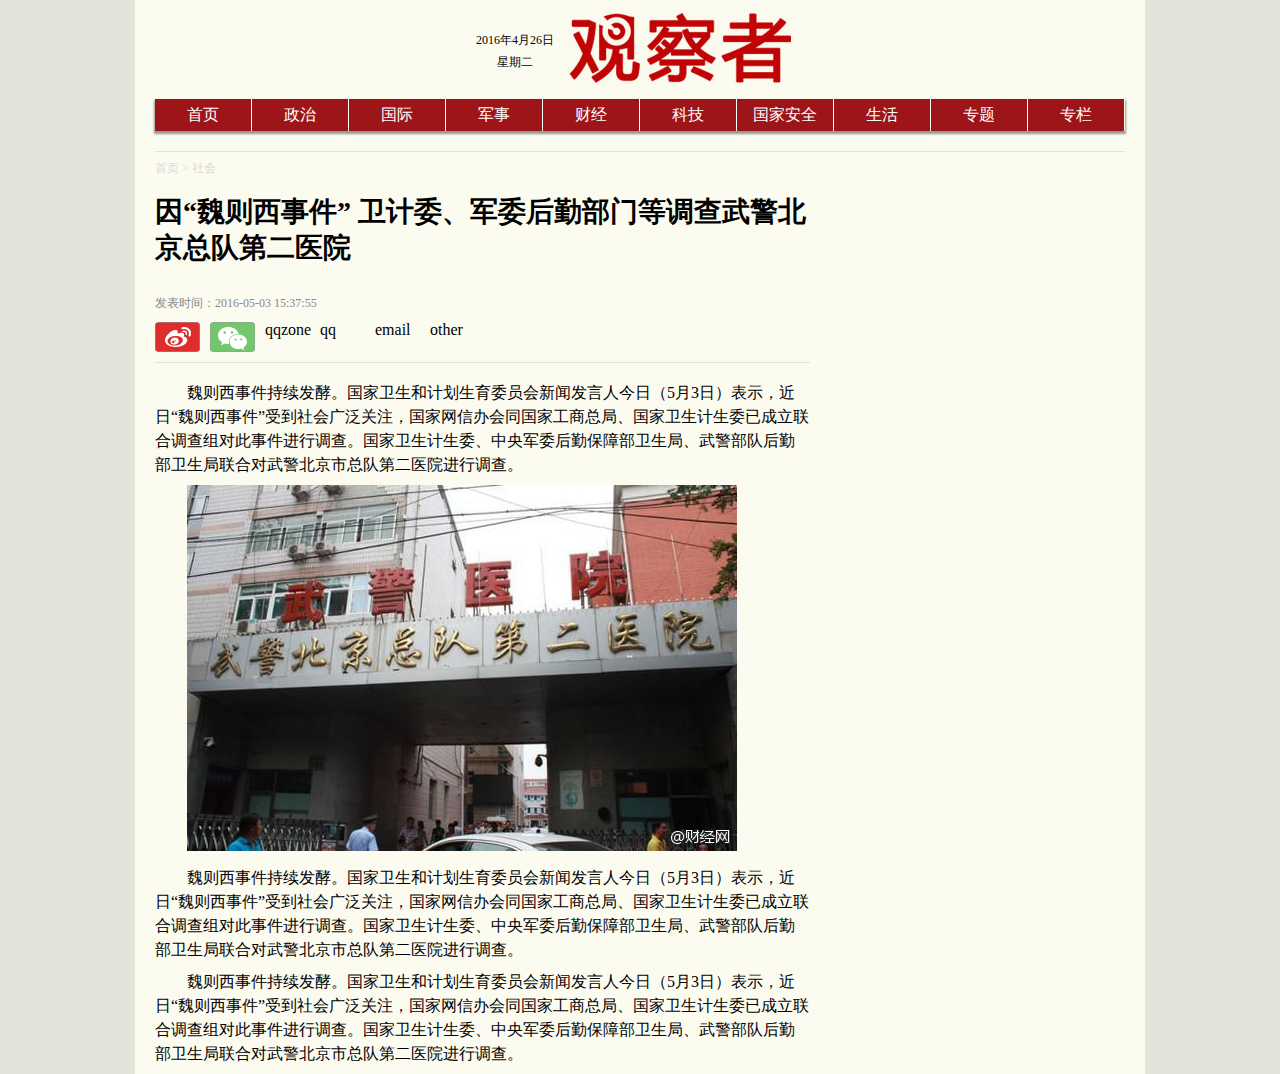
<file: 10-1/index.html>
<!DOCTYPE html>
<html lang="zh">

<head>
    <title>新闻正文页面练习</title>
    <meta charset='utf-8'>
    <link rel="stylesheet" type="text/css" href="reset.css">
    <link rel="stylesheet" type="text/css" href="main.css">
</head>

<body>
    <div class="wrap">
        <div class="nav ">
            <div class="navwrap clearfix">
                <div id="date">
                    <p>2016年4月26日</p>
                    <p>星期二</p>
                </div>
                <div id="home"><img src="img/logo.png" alt="观察者网"></div>
            </div>
            <ul class="clearfix">
                <li><a href="#">首页</a></li>
                <li><a href="#">政治</a></li>
                <li><a href="#">国际</a></li>
                <li><a href="#">军事</a></li>
                <li><a href="#">财经</a></li>
                <li><a href="#">科技</a></li>
                <li><a href="#">国家安全</a></li>
                <li><a href="#">生活</a></li>
                <li><a href="#">专题</a></li>
                <li class="last-li"><a href="#">专栏</a></li>
            </ul>
        </div>
        <div class="main clearfix">
            <div class="left">
                <div class="channel-nav"><a href="#">首页</a> > <a href="#">社会</a></div>
                <h1>因“魏则西事件” 卫计委、军委后勤部门等调查武警北京总队第二医院</h1>
                <div class="article-info clearfix">
                    <p>发表时间：2016-05-03 15:37:55</p>
                    <ul class="clearfix">
                        <li class="sina"><a href="#">weibo</a></li>
                        <li class="wechat"><a href="#">wechat</a></li>
                        <li>qqzone</li>
                        <li>qq</li>
                        <li>email</li>
                        <li>other</li>
                    </ul>
                </div>
                <p>
                    魏则西事件持续发酵。国家卫生和计划生育委员会新闻发言人今日（5月3日）表示，近日“魏则西事件”受到社会广泛关注，国家网信办会同国家工商总局、国家卫生计生委已成立联合调查组对此事件进行调查。国家卫生计生委、中央军委后勤保障部卫生局、武警部队后勤部卫生局联合对武警北京市总队第二医院进行调查。
                </p>
                <p><img src="img/20160503153909927.jpg" alt="武警总队第二人民医院大门"></p>
                <p>
                    魏则西事件持续发酵。国家卫生和计划生育委员会新闻发言人今日（5月3日）表示，近日“魏则西事件”受到社会广泛关注，国家网信办会同国家工商总局、国家卫生计生委已成立联合调查组对此事件进行调查。国家卫生计生委、中央军委后勤保障部卫生局、武警部队后勤部卫生局联合对武警北京市总队第二医院进行调查。
                </p>
                <p>
                    魏则西事件持续发酵。国家卫生和计划生育委员会新闻发言人今日（5月3日）表示，近日“魏则西事件”受到社会广泛关注，国家网信办会同国家工商总局、国家卫生计生委已成立联合调查组对此事件进行调查。国家卫生计生委、中央军委后勤保障部卫生局、武警部队后勤部卫生局联合对武警北京市总队第二医院进行调查。
                </p>
            </div>
            <div class="aside"></div>
            <!-- <h1>dddddd</h1> -->
        </div>
        <div class="foot"></div>
    </div>
</body>

</html>
</file>
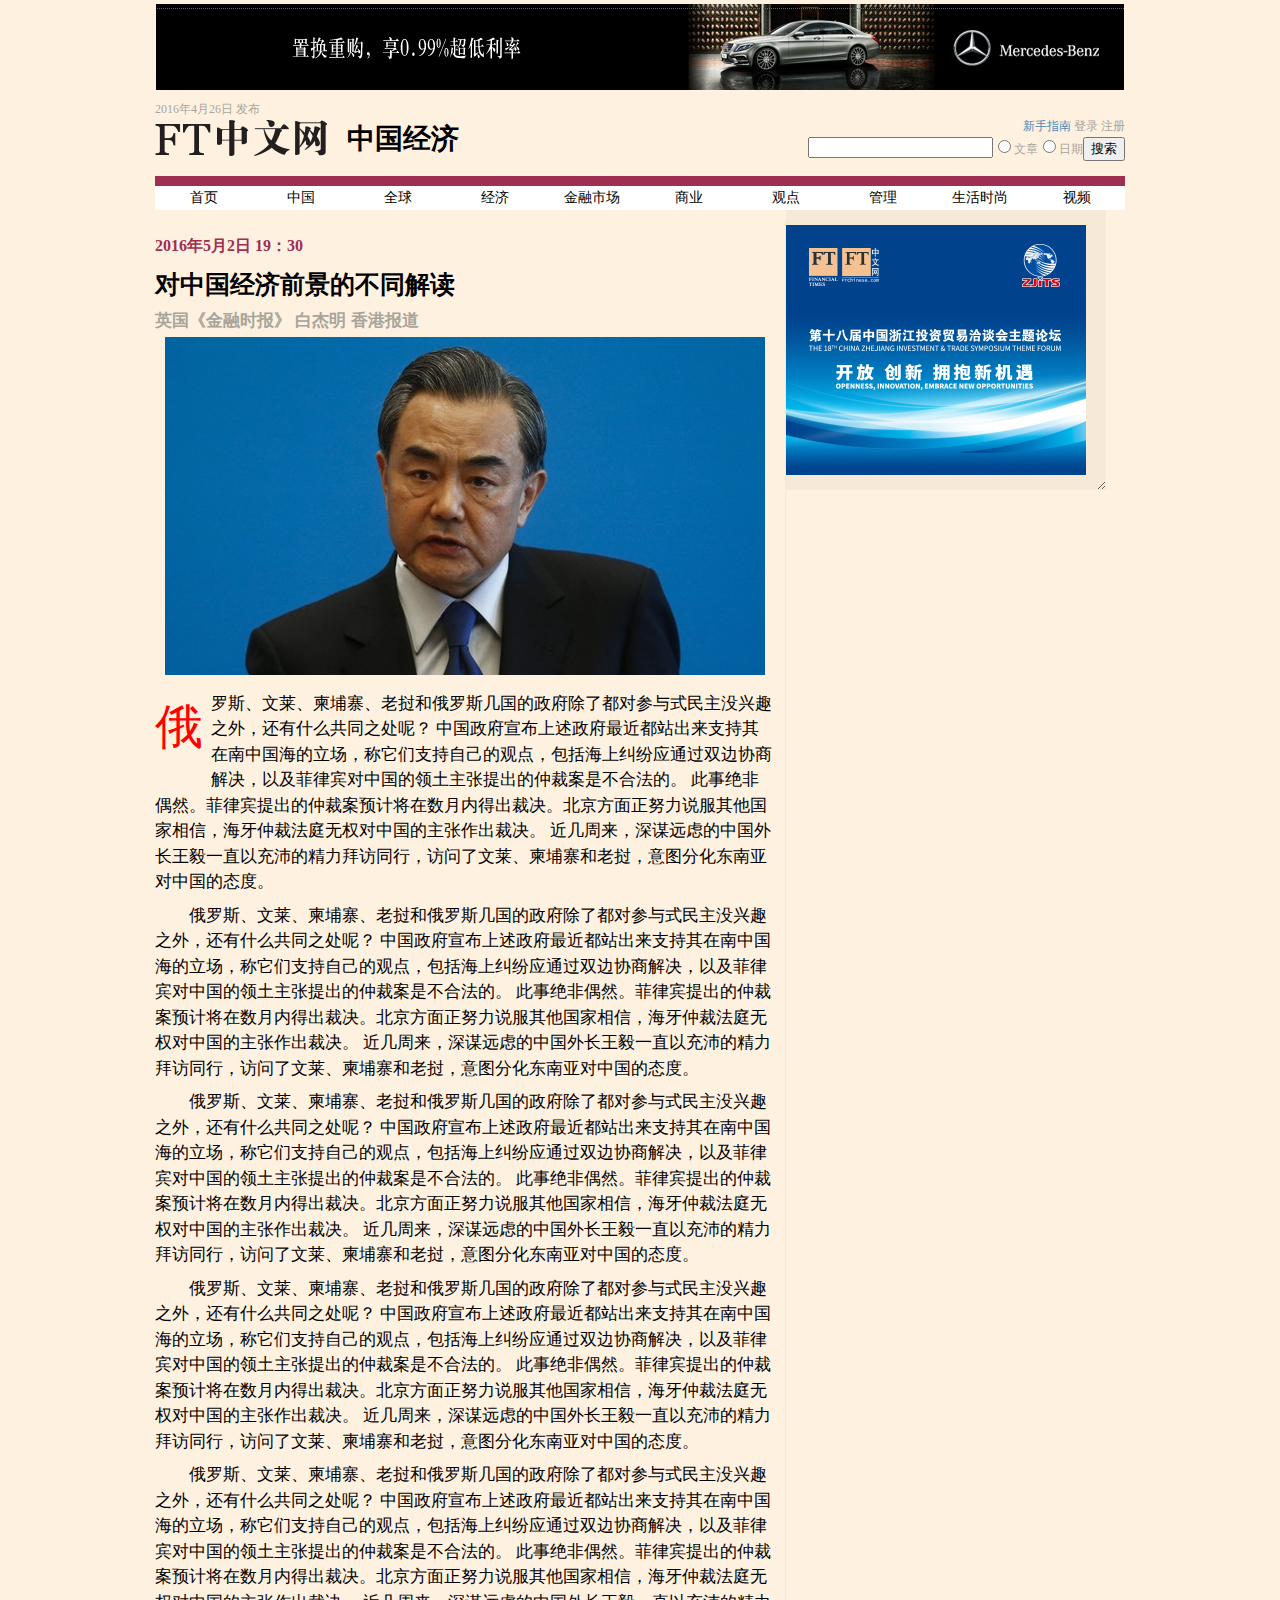
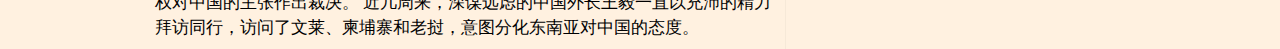
<file: 10-2/index.html>
<!DOCTYPE html>
<html lang="zh">

<head>
    <title>FT中文网正文页面练习</title>
    <meta charset='utf-8'>
    <link rel="stylesheet" type="text/css" href="reset.css">
    <link rel="stylesheet" type="text/css" href="main.css">
</head>

<body>
    <div id="wrap">
        <div class="top-ad"><img src="img/ad.png" alt="广告"></div>
        <div id="nav" class="clearfix">
            <div>
                <p>2016年4月26日 发布</p>
                <img src="img/logoHD.gif" alt="ft中文网标记">
                <h1>中国经济</h1>
            </div>
            <div>
                <p>
                    <span><a href="#">新手指南</a></span>
                    <span>登录</span>
                    <span>注册</span>
                </p>
                <form action="#">
                    <p>
                        <input type="text" name="" id="">
                    </p>
                    <p>
                        <input type="radio" name="文章" id="">文章</p>
                    <p>
                        <input type="radio" name="日期" id="">日期</p>
                    <p>
                        <input type="submit" value="搜索">
                    </p>
                </form>
            </div>
        </div>
        <div class="menu">
            <ul class="clearfix">
                <li><a href="#">首页</a></li>
                <li><a href="#">中国</a></li>
                <li><a href="#">全球</a></li>
                <li><a href="#">经济</a></li>
                <li><a href="#">金融市场</a></li>
                <li><a href="#">商业</a></li>
                <li><a href="#">观点</a></li>
                <li><a href="#">管理</a></li>
                <li><a href="#">生活时尚</a></li>
                <li><a href="#">视频</a></li>
            </ul>
        </div>
        <div id="main">
            <div class="left">
                <div class="published-time">2016年5月2日 19：30</div>
                <h1>对中国经济前景的不同解读</h1>
                <p class="author">英国《金融时报》 白杰明 香港报道</p>
                <div class="clearfix">
                    <div class="bdsharebuttonbox">
                        <a href="#" class="bds_more" data-cmd="more"></a>
                        <a title="分享到QQ空间" href="#" class="bds_qzone" data-cmd="qzone"></a>
                        <a title="分享到新浪微博" href="#" class="bds_tsina" data-cmd="tsina"></a>
                        <a title="分享到腾讯微博" href="#" class="bds_tqq" data-cmd="tqq"></a>
                        <a title="分享到人人网" href="#" class="bds_renren" data-cmd="renren"></a>
                        <a title="分享到微信" href="#" class="bds_weixin" data-cmd="weixin"></a>
                    </div>
                    <script>
                    window._bd_share_config = {
                        "common": {
                            "bdSnsKey": {},
                            "bdText": "",
                            "bdMini": "2",
                            "bdMiniList": false,
                            "bdPic": "",
                            "bdStyle": "0",
                            "bdSize": "16"
                        },
                        "share": {},
                        "image": {
                            "viewList": ["qzone", "tsina", "tqq", "renren", "weixin"],
                            "viewText": "分享到：",
                            "viewSize": "16"
                        },
                        "selectShare": {
                            "bdContainerClass": null,
                            "bdSelectMiniList": ["qzone", "tsina", "tqq", "renren", "weixin"]
                        }
                    };
                    with(document) 0[(getElementsByTagName('head')[0] || body).appendChild(createElement('script')).src = 'http://bdimg.share.baidu.com/static/api/js/share.js?v=89860593.js?cdnversion=' + ~(-new Date() / 36e5)];
                    </script>
                </div>
                <div class="content">
                    <p class="img"><img src="img/piclink.jpg" alt="中国外交部长王毅"></p>
                    <p class="first-p">俄罗斯、文莱、柬埔寨、老挝和俄罗斯几国的政府除了都对参与式民主没兴趣之外，还有什么共同之处呢？ 中国政府宣布上述政府最近都站出来支持其在南中国海的立场，称它们支持自己的观点，包括海上纠纷应通过双边协商解决，以及菲律宾对中国的领土主张提出的仲裁案是不合法的。 此事绝非偶然。菲律宾提出的仲裁案预计将在数月内得出裁决。北京方面正努力说服其他国家相信，海牙仲裁法庭无权对中国的主张作出裁决。 近几周来，深谋远虑的中国外长王毅一直以充沛的精力拜访同行，访问了文莱、柬埔寨和老挝，意图分化东南亚对中国的态度。</p>
                    <p>俄罗斯、文莱、柬埔寨、老挝和俄罗斯几国的政府除了都对参与式民主没兴趣之外，还有什么共同之处呢？ 中国政府宣布上述政府最近都站出来支持其在南中国海的立场，称它们支持自己的观点，包括海上纠纷应通过双边协商解决，以及菲律宾对中国的领土主张提出的仲裁案是不合法的。 此事绝非偶然。菲律宾提出的仲裁案预计将在数月内得出裁决。北京方面正努力说服其他国家相信，海牙仲裁法庭无权对中国的主张作出裁决。 近几周来，深谋远虑的中国外长王毅一直以充沛的精力拜访同行，访问了文莱、柬埔寨和老挝，意图分化东南亚对中国的态度。</p>
                    <p>俄罗斯、文莱、柬埔寨、老挝和俄罗斯几国的政府除了都对参与式民主没兴趣之外，还有什么共同之处呢？ 中国政府宣布上述政府最近都站出来支持其在南中国海的立场，称它们支持自己的观点，包括海上纠纷应通过双边协商解决，以及菲律宾对中国的领土主张提出的仲裁案是不合法的。 此事绝非偶然。菲律宾提出的仲裁案预计将在数月内得出裁决。北京方面正努力说服其他国家相信，海牙仲裁法庭无权对中国的主张作出裁决。 近几周来，深谋远虑的中国外长王毅一直以充沛的精力拜访同行，访问了文莱、柬埔寨和老挝，意图分化东南亚对中国的态度。</p>
                    <p>俄罗斯、文莱、柬埔寨、老挝和俄罗斯几国的政府除了都对参与式民主没兴趣之外，还有什么共同之处呢？ 中国政府宣布上述政府最近都站出来支持其在南中国海的立场，称它们支持自己的观点，包括海上纠纷应通过双边协商解决，以及菲律宾对中国的领土主张提出的仲裁案是不合法的。 此事绝非偶然。菲律宾提出的仲裁案预计将在数月内得出裁决。北京方面正努力说服其他国家相信，海牙仲裁法庭无权对中国的主张作出裁决。 近几周来，深谋远虑的中国外长王毅一直以充沛的精力拜访同行，访问了文莱、柬埔寨和老挝，意图分化东南亚对中国的态度。</p>
                    <p>俄罗斯、文莱、柬埔寨、老挝和俄罗斯几国的政府除了都对参与式民主没兴趣之外，还有什么共同之处呢？ 中国政府宣布上述政府最近都站出来支持其在南中国海的立场，称它们支持自己的观点，包括海上纠纷应通过双边协商解决，以及菲律宾对中国的领土主张提出的仲裁案是不合法的。 此事绝非偶然。菲律宾提出的仲裁案预计将在数月内得出裁决。北京方面正努力说服其他国家相信，海牙仲裁法庭无权对中国的主张作出裁决。 近几周来，深谋远虑的中国外长王毅一直以充沛的精力拜访同行，访问了文莱、柬埔寨和老挝，意图分化东南亚对中国的态度。
                    </p>
                </div>
                <!-- 多说评论框 start -->
                <div class="ds-thread" data-thread-key="3860bd9141025e6e9bb745f95eedd4d4" data-title="请替换成文章的标题" data-url="请替换成文章的网址">
                </div>
                <!-- 多说评论框 end -->
                <!-- 多说公共JS代码 start (一个网页只需插入一次) -->
                <script type="text/javascript">
                var duoshuoQuery = {
                    short_name: "adamyang2006"
                };
                (function() {
                    var ds = document.createElement('script');
                    ds.type = 'text/javascript';
                    ds.async = true;
                    ds.src = (document.location.protocol == 'https:' ? 'https:' : 'http:') + '//static.duoshuo.com/embed.js';
                    ds.charset = 'UTF-8';
                    (document.getElementsByTagName('head')[0] || document.getElementsByTagName('body')[0]).appendChild(ds);
                })();
                </script>
                <!-- 多说公共JS代码 end -->
            </div>
            <div class="aside">
                <div class="aside-ad"><img src="img/ningboforum.jpg" alt="宁波论坛"></div>
            </div>
        </div>
        <div id="foot"></div>
    </div>
</body>

</html>
</file>
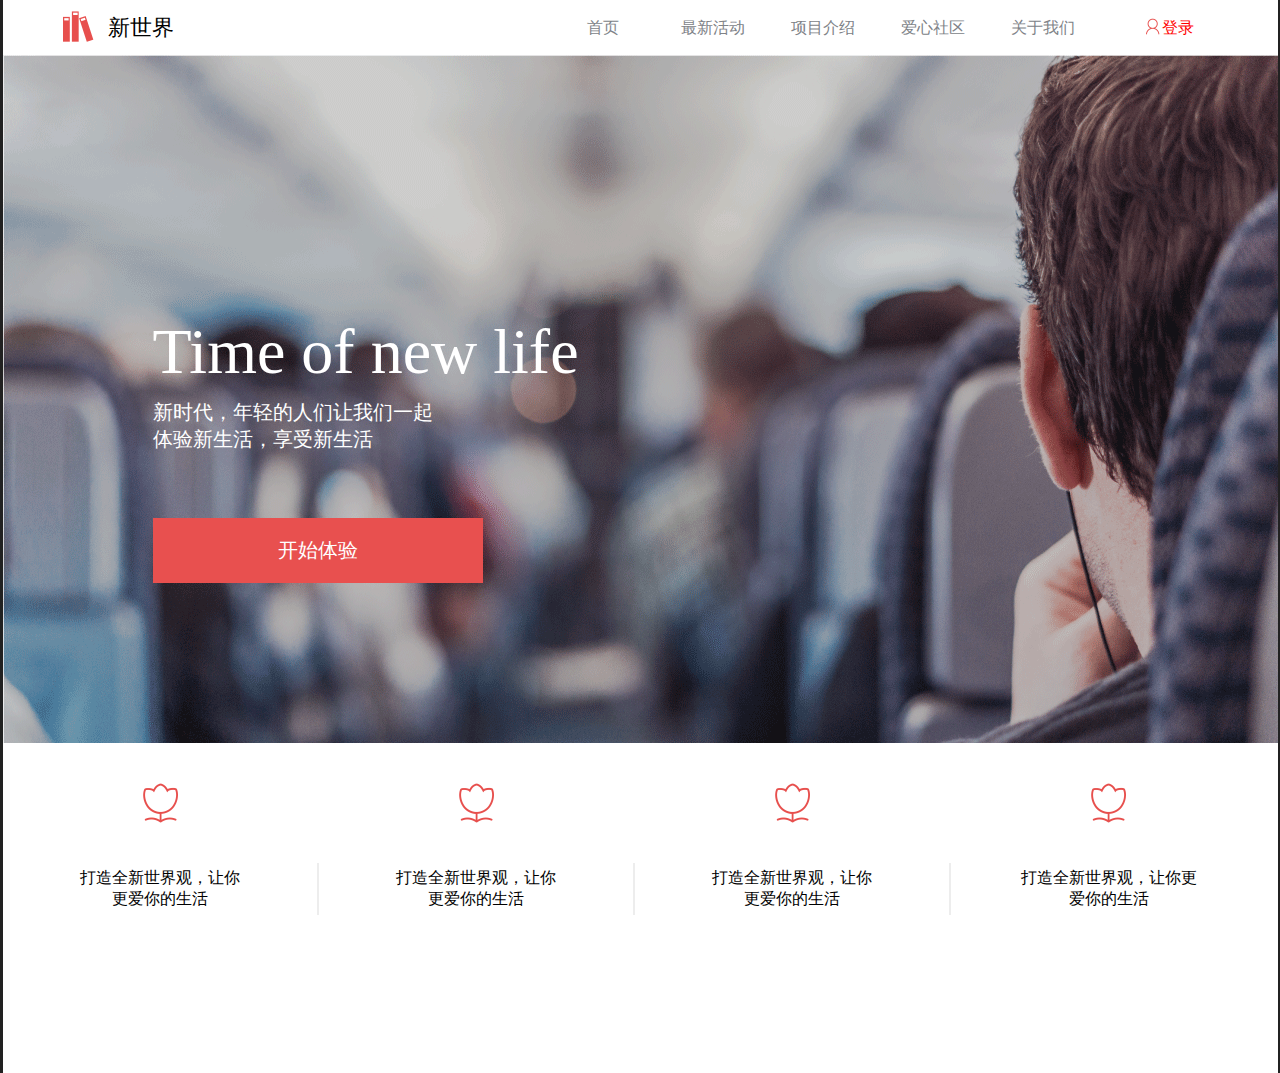
<file: 10-3/index.html>
<!DOCTYPE html>
<html lang="zh">

<head>
    <title>新世界</title>
    <meta charset='utf-8'>
    <link rel="stylesheet" type="text/css" href="reset.css">
    <link rel="stylesheet" type="text/css" href="main.css">
</head>

<body>
    <div class="main">
        <div class="nav">
            <h1>新世界</h1>
            <ul>
                <li><a href="#">首页</a></li>
                <li><a href="#">最新活动</a></li>
                <li><a href="#">项目介绍</a></li>
                <li><a href="#">爱心社区</a></li>
                <li><a href="#">关于我们</a></li>
                <li class="login"><a href="#">登录</a></li>
            </ul>
        </div>
        <div class="info">
            <div>
                <h2>Time of new life</h2>
                <p>新时代，年轻的人们让我们一起
                    <br>体验新生活，享受新生活</p>
                <p class="go">开始体验</p>
            </div>
        </div>
        <div class="slogan clearfix">
            <div class="sblock">
                <img src="img/slogan1.png" alt="">
                <p>打造全新世界观，让你更爱你的生活</p>
            </div>
            <div class="sblock">
                <img src="img/slogan1.png" alt="">
                <p>打造全新世界观，让你更爱你的生活</p>
            </div>
            <div class="sblock">
                <img src="img/slogan1.png" alt="">
                <p>打造全新世界观，让你更爱你的生活</p>
            </div>
            <div class="sblock">
                <img src="img/slogan1.png" alt="">
                <p>打造全新世界观，让你更爱你的生活</p>
            </div>
        </div>
    </div>
</body>

</html>
</file>
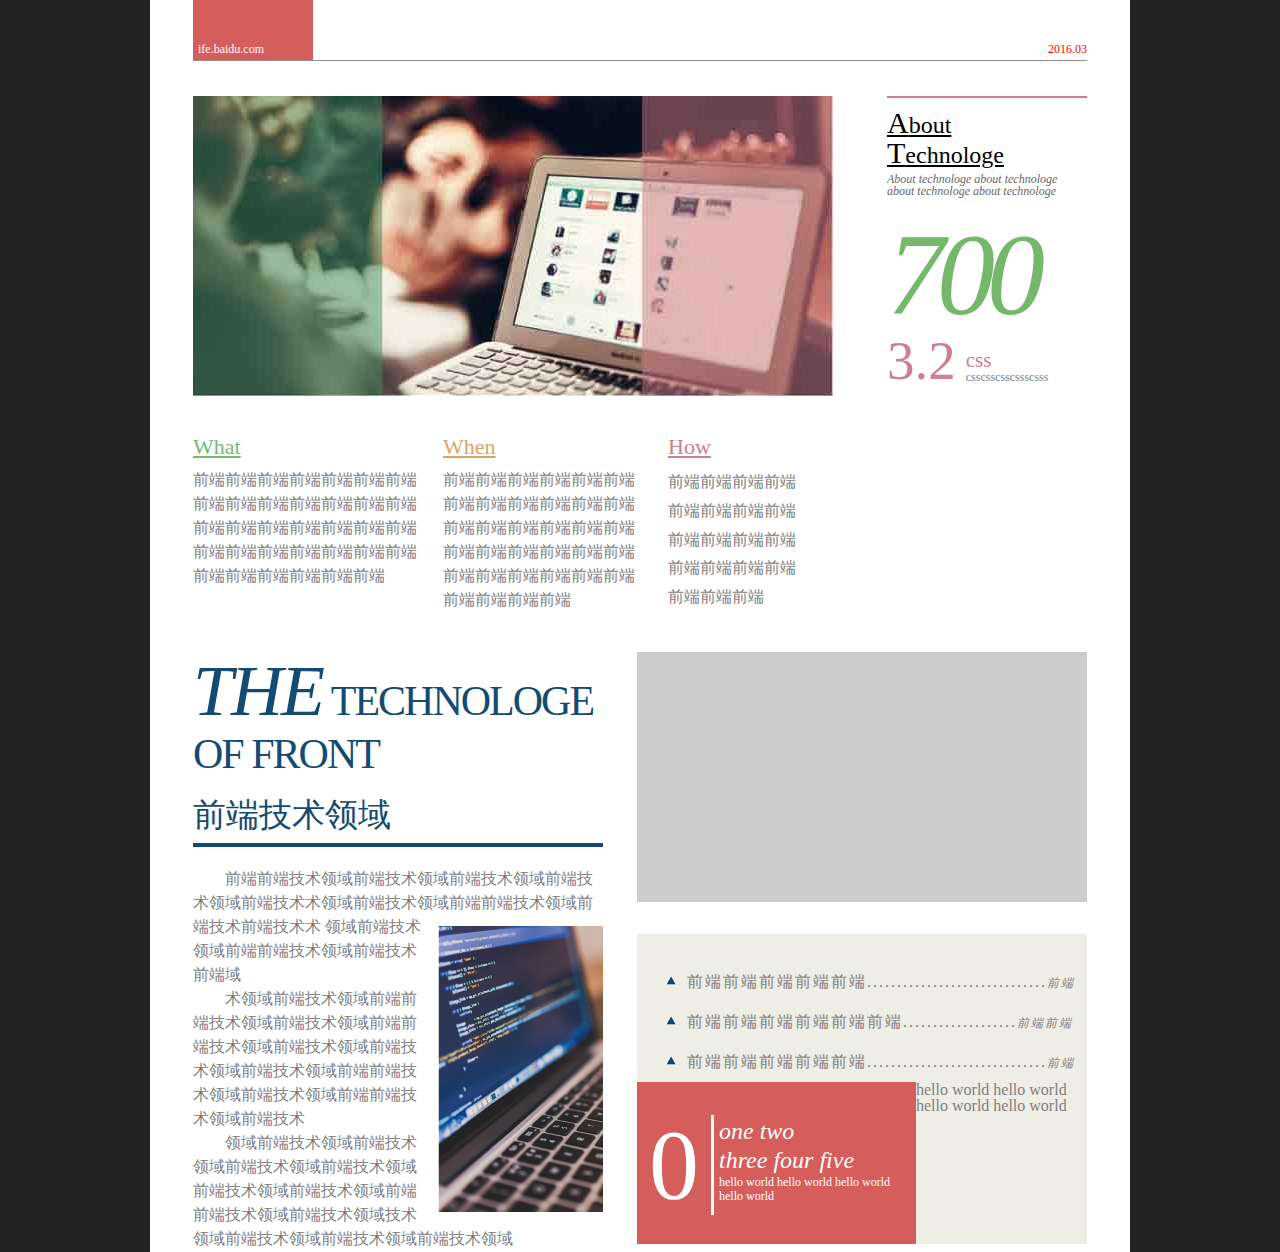
<file: 10-4/index.html>
<!DOCTYPE html>
<html lang="zh">

<head>
    <title>报纸布局综合练习</title>
    <meta charset='utf-8'>
    <link rel="stylesheet" type="text/css" href="reset.css">
    <link rel="stylesheet" type="text/css" href="main.css">
</head>

<body>
    <div class="main">
        <div class="head clearfix">
            <p>ife.baidu.com</p>
            <p>2016.03</p>
        </div>
        <div class="focus clearfix">
            <div class="focus-img"></div>
            <div class="focus-num clearfix">
                <h2>About </h2>
                <h2>Technologe</h2>
                <p class="desc">About technologe about technologe about technologe about technologe</p>
                <p class="num">700</p>
                <p class="an-num">3.2</p>
                <div>
                    <p class="css">css</p>
                    <p class="last-desc">csscsscsscssscsss</p>
                </div>
            </div>
        </div>
        <div class="intro clearfix">
            <div>
                <h2>What</h2>
                <p>前端前端前端前端前端前端前端前端前端前端前端前端前端前端前端前端前端前端前端前端前端前端前端前端前端前端前端前端前端前端前端前端前端前端</p>
            </div>
            <div>
                <h2>When</h2>
                <p>前端前端前端前端前端前端前端前端前端前端前端前端前端前端前端前端前端前端前端前端前端前端前端前端前端前端前端前端前端前端前端前端前端前端</p>
            </div>
            <div>
                <h2>How</h2>
                <p>前端前端前端前端前端前端前端前端前端前端前端前端前端前端前端前端前端前端前端</p>
            </div>
        </div>
        <div class="feature clearfix">
            <div class="left">
                <h2><span>THE</span> TECHNOLOGE OF FRONT</h2>
                <h2>前端技术领域</h2>
                <div>
                    <p>前端前端技术领域前端技术领域前端技术领域前端技术领域前端技术术领域前端技术领域前端前端技术领域前端技术前端技术术<img src="img/computer.png" alt="计算机图片"> 领域前端技术领域前端前端技术领域前端技术前端域
                    </p>
                    <p>术领域前端技术领域前端前端技术领域前端技术领域前端前端技术领域前端技术领域前端技术领域前端技术领域前端前端技术领域前端技术领域前端前端技术领域前端技术
                    </p>
                    <p>领域前端技术领域前端技术领域前端技术领域前端技术领域前端技术领域前端技术领域前端前端技术领域前端技术领域技术领域前端技术领域前端技术领域前端技术领域
                    </p>
                </div>
            </div>
            <div class="right">
                <div class="name1"></div>
                <div class="name2 clearfix">
                    <ul>
                        <li>前端前端前端前端前端..............................<span>前端</span></li>
                        <li>前端前端前端前端前端前端...................<span>前端前端</span></li>
                        <li>前端前端前端前端前端..............................<span>前端</span></li>
                    </ul>
                    <div class="decoration">
                        <div class="num0">0</div>
                        <div class="number-title">
                            <h3>one two <br> three four five</h3>
                            <p>hello world hello world hello world hello world</p>
                        </div>
                    </div>
                    <div class="hello">
                        <p>hello world hello world hello world hello world</p>
                    </div>
                </div>
            </div>
        </div>
        <div class="foot"></div>
    </div>
</body>

</html>
</file>
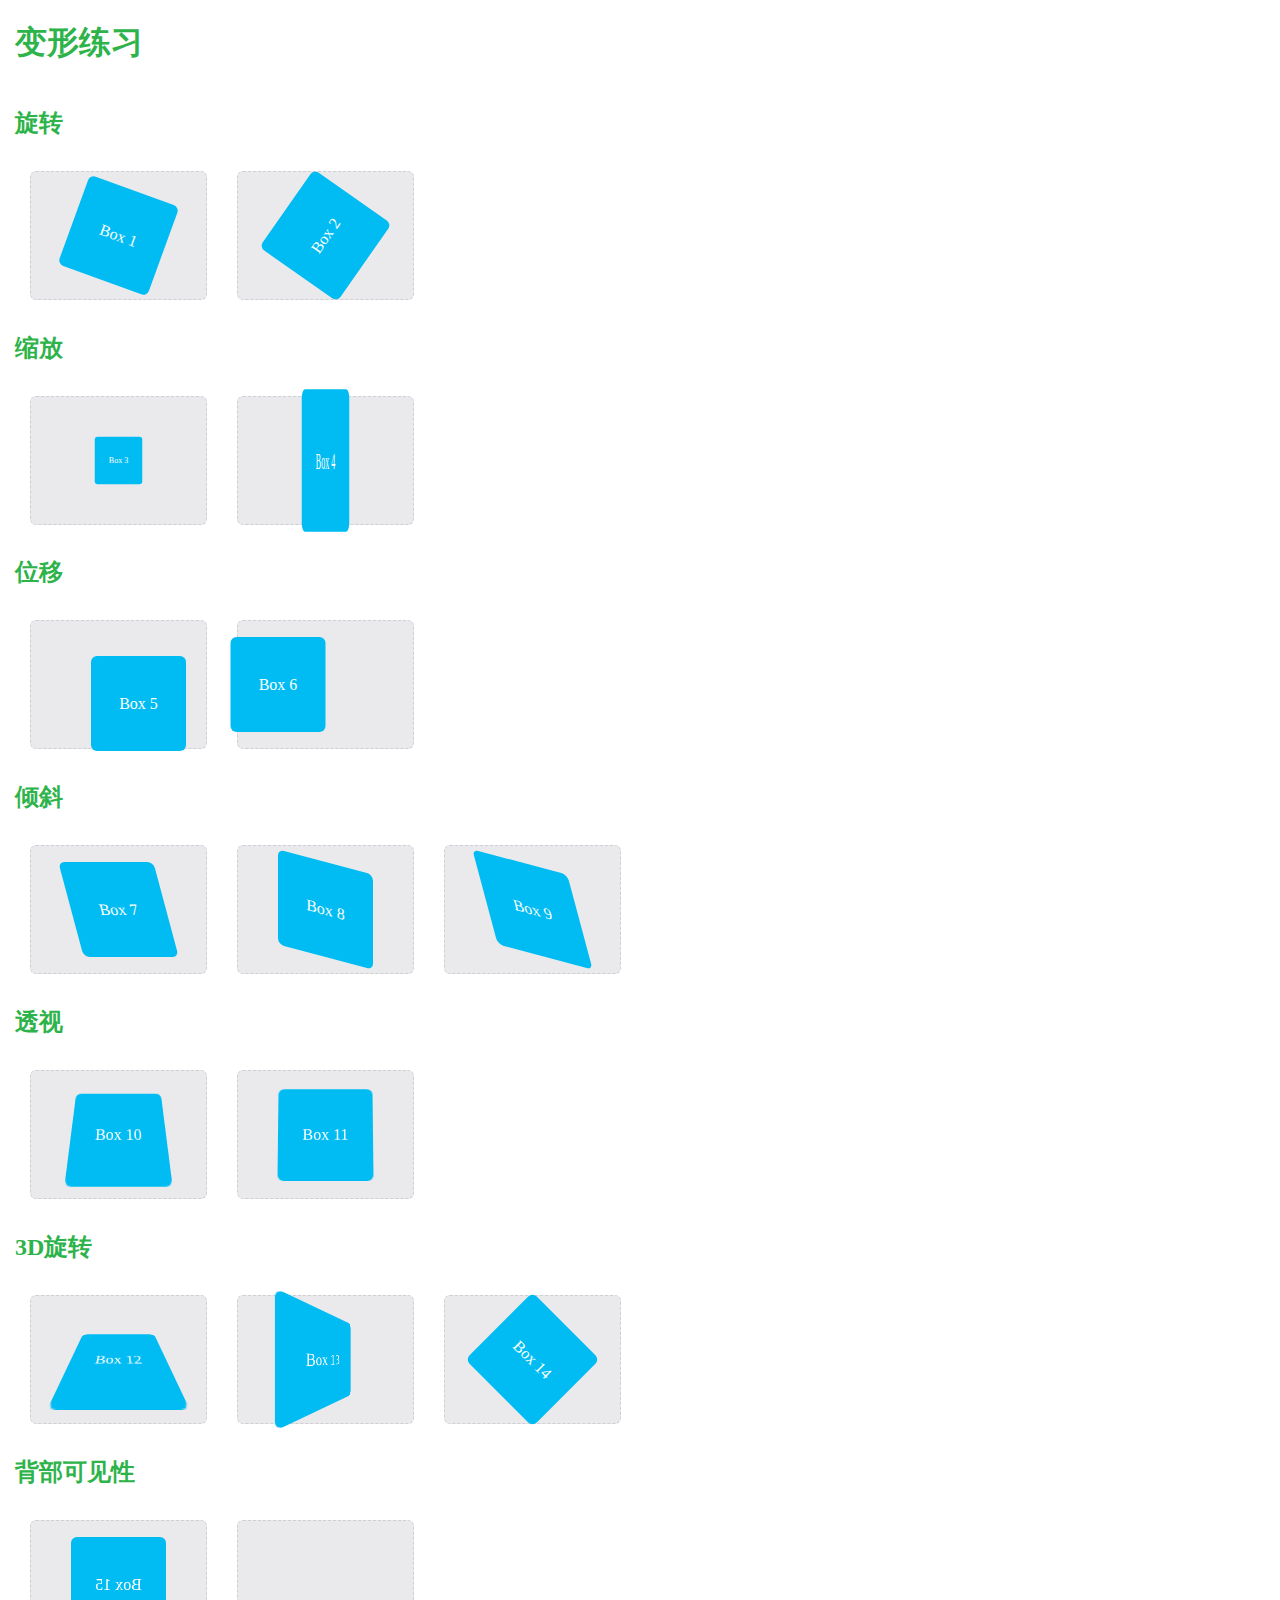
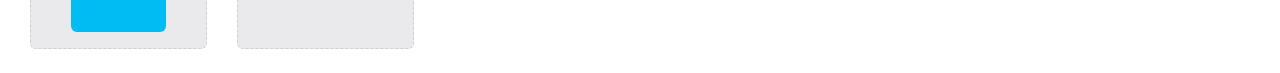
<file: 13/index.html>
<!DOCTYPE html>
<html lang="zh">

<head>
    <meta charset="utf-8">
    <meta http-equiv="X-UA-Compatible" content="IE=edge">
    <title>变形练习</title>
    <style>
    .clearfix:before,
    .clearfix:after {
        display: table;
        content: " ";
    }
    
    .clearfix:after {
        clear: both;
    }
    
    body {
        color: #fff;
        margin: 12px 15px;
    }
    
    h1,
    h2 {
        color: #2db34a;
    }
    
    .original,
    .box {
        border-radius: 6px;
    }
    
    .original {
        background: #eaeaed;
        border: 1px dashed #cecfd5;
        float: left;
        margin: 12px 15px;
    }
    
    .box {
        background: #00BCF2;
        height: 95px;
        line-height: 95px;
        text-align: center;
        width: 95px;
    }
    
    .box-1 {
        transform: rotate(20deg);
    }
    
    .box-2 {
        transform: rotate(-55deg);
    }
    
    .box-3 {
        transform: scale(0.5);
    }
    
    .box-4 {
        transform: scale(0.5, 1.5);
    }
    
    .box-5 {
        transform: translate(20px, 20%);
    }
    
    .box-6 {
        transform: translate(-50%);
    }
    
    .box-7 {
        transform: skew(15deg);
    }
    
    .box-8 {
        transform: skewY(15deg);
    }
    
    .box-9 {
        transform: skew(15deg, 15deg);
    }
    
    .box-10 {
        transform: perspective(100px) rotateX(15deg);
    }
    
    .box-11 {
        transform: perspective(1100px) rotateX(15deg);
    }
    
    .box-12 {
        transform: perspective(100px) rotateX(45deg);
    }
    
    .box-13 {
        transform: perspective(100px) rotateY(45deg);
    }
    
    .box-14 {
        transform: perspective(100px) rotateZ(45deg);
    }
    
    .box-15 {
        transform: perspective(100px) rotateY(180deg);
    }
    
    .box-16 {
        transform: perspective(100px) rotateY(180deg);
        backface-visibility: hidden;
    }
    </style>
</head>

<body>
    <h1>变形练习</h1>
    <div class="clearfix">
        <h2>旋转</h2>
        <div class="original">
            <div class="spin">
                <figure class="box box-1">Box 1</figure>
            </div>
        </div>
        <div class="original">
            <div class="spin">
                <figure class="box box-2">Box 2</figure>
            </div>
        </div>
    </div>
    <div class="clearfix">
        <h2>缩放</h2>
        <div class="original">
            <div class="spin">
                <figure class="box box-3">Box 3</figure>
            </div>
        </div>
        <div class="original">
            <div class="spin">
                <figure class="box box-4">Box 4</figure>
            </div>
        </div>
    </div>
    <div class="clearfix">
        <h2>位移</h2>
        <div class="original">
            <div class="spin">
                <figure class="box box-5">Box 5</figure>
            </div>
        </div>
        <div class="original">
            <div class="spin">
                <figure class="box box-6">Box 6</figure>
            </div>
        </div>
    </div>
    <div class="clearfix">
        <h2>倾斜</h2>
        <div class="original">
            <div class="spin">
                <figure class="box box-7">Box 7</figure>
            </div>
        </div>
        <div class="original">
            <div class="spin">
                <figure class="box box-8">Box 8</figure>
            </div>
        </div>
        <div class="original">
            <div class="spin">
                <figure class="box box-9">Box 9</figure>
            </div>
        </div>
    </div>
    <div class="clearfix">
        <h2>透视</h2>
        <div class="original">
            <div class="spin">
                <figure class="box box-10">Box 10</figure>
            </div>
        </div>
        <div class="original">
            <div class="spin">
                <figure class="box box-11">Box 11</figure>
            </div>
        </div>
    </div>
    <div class="clearfix">
        <h2>3D旋转</h2>
        <div class="original">
            <div class="spin">
                <figure class="box box-12">Box 12</figure>
            </div>
        </div>
        <div class="original">
            <div class="spin">
                <figure class="box box-13">Box 13</figure>
            </div>
        </div>
        <div class="original">
            <div class="spin">
                <figure class="box box-14">Box 14</figure>
            </div>
        </div>
    </div>
    <div class="clearfix">
        <h2>背部可见性</h2>
        <div class="original">
            <div class="spin">
                <figure class="box box-15">Box 15</figure>
            </div>
        </div>
        <div class="original">
            <div class="spin">
                <figure class="box box-16">Box 16</figure>
            </div>
        </div>
    </div>
</body>

</html>
</file>
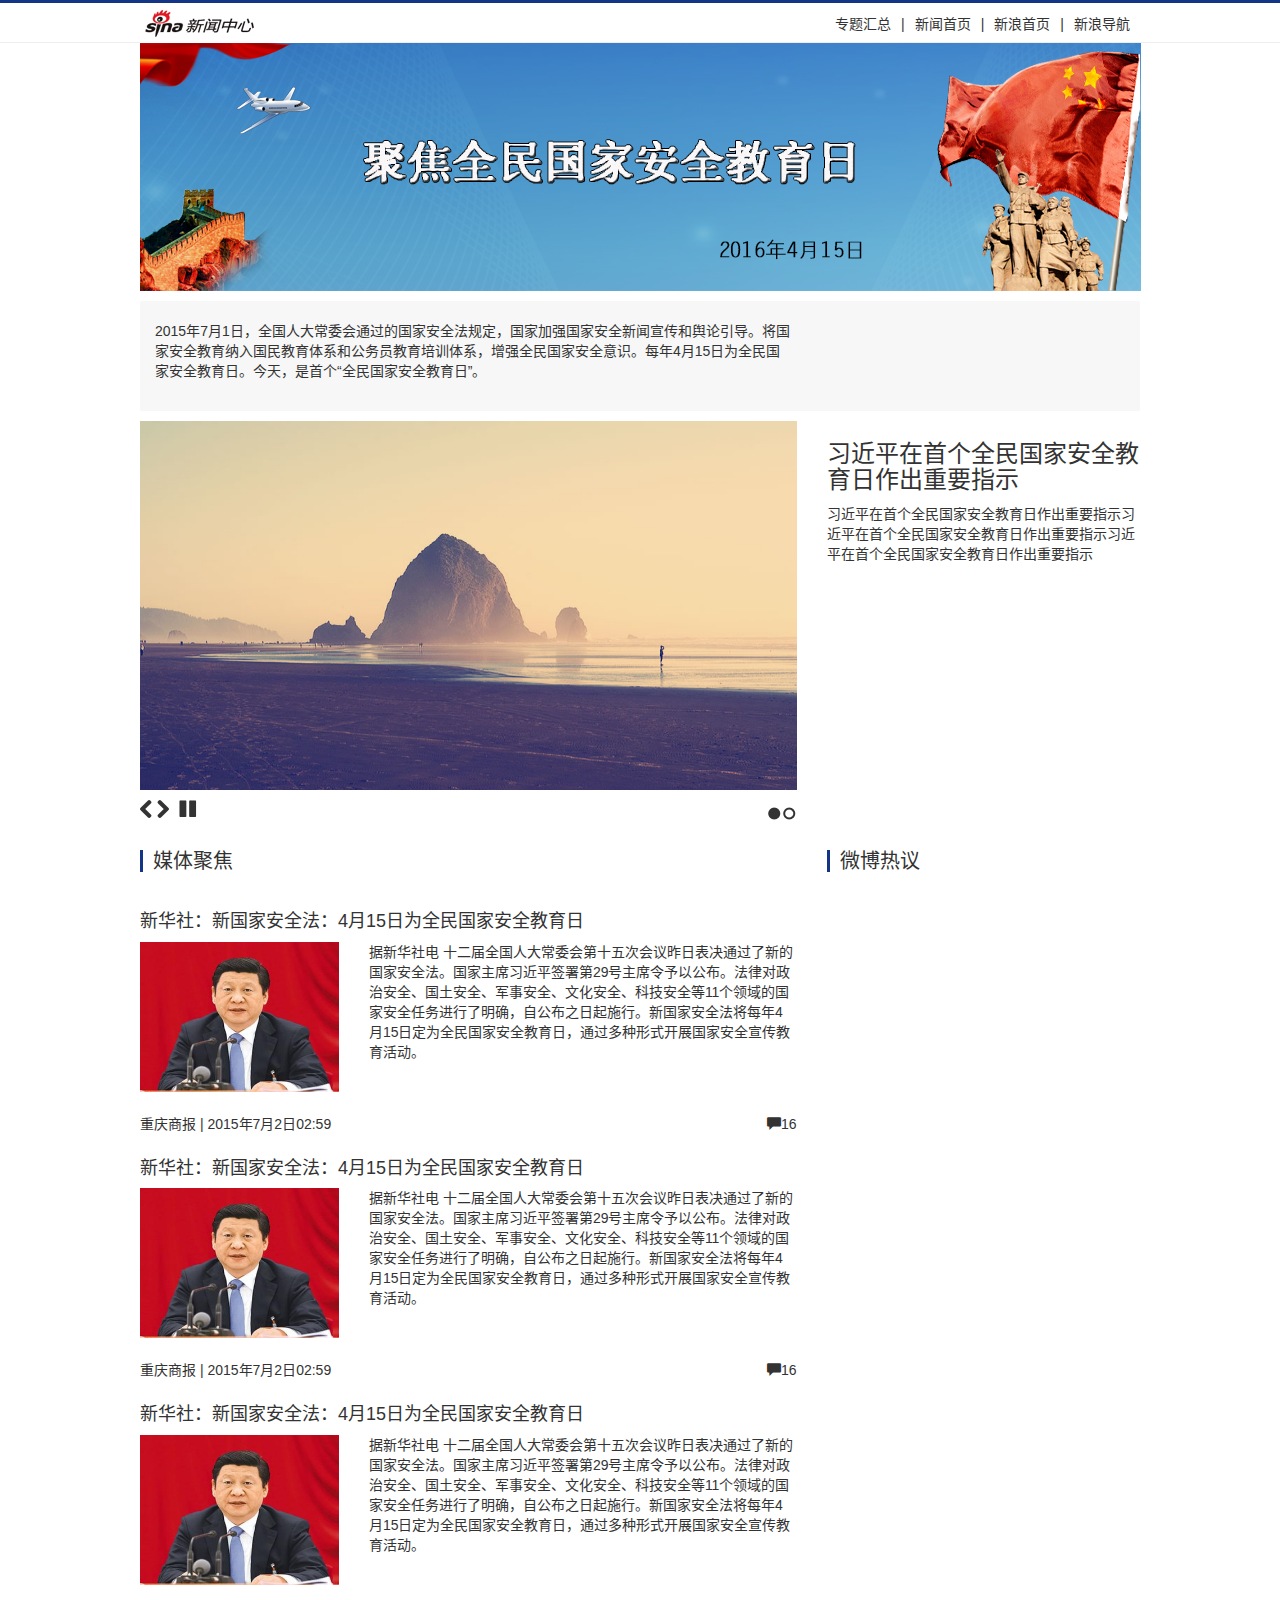
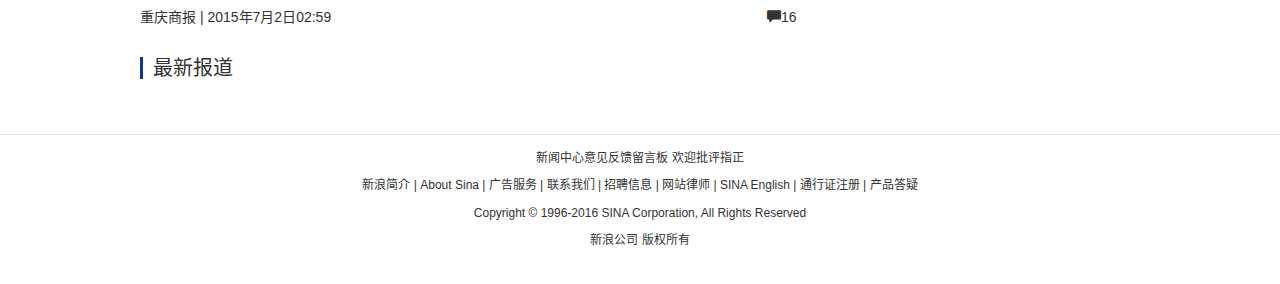
<file: 16/index.html>
<!DOCTYPE html>
<html lang="zh-CN">

<head>
    <meta charset="utf-8">
    <meta http-equiv="X-UA-Compatible" content="IE=edge">
    <meta name="viewport" content="width=device-width, initial-scale=1">
    <!-- 上述3个meta标签*必须*放在最前面，任何其他内容都*必须*跟随其后！ -->
    <title>国家安全教育日新闻专题</title>
    <!-- Bootstrap -->
    <link href="css/bootstrap.min.css" rel="stylesheet">
    <link rel="stylesheet" href="css/main.css">
    <!-- HTML5 shim and Respond.js for IE8 support of HTML5 elements and media queries -->
    <!-- WARNING: Respond.js doesn't work if you view the page via file:// -->
    <!--[if lt IE 9]>
      <script src="//cdn.bootcss.com/html5shiv/3.7.2/html5shiv.min.js"></script>
      <script src="//cdn.bootcss.com/respond.js/1.4.2/respond.min.js"></script>
    <![endif]-->
</head>

<body>
    <div class="container-fluid">
        <div class="row">
            <div class="col-sm-12 site-nav">
                <div class="head-nav">
                    <div class="logo"></div>
                    <div class="head-nav-list"><span>专题汇总</span>|<span>新闻首页</span>|<span>新浪首页</span>|<span>新浪导航</span></div>
                </div>
            </div>
            <!-- 响应式图片 -->
            <div class="col-sm-12"><img class="center-block img-responsive" src="images/title.png" alt="国家安全教育日新闻专题题图"></div>
        </div>
    </div>
    <div class="container">
        <div class="row abs">
            <div class="col-sm-8">
                <p>2015年7月1日，全国人大常委会通过的国家安全法规定，国家加强国家安全新闻宣传和舆论引导。将国家安全教育纳入国民教育体系和公务员教育培训体系，增强全民国家安全意识。每年4月15日为全民国家安全教育日。今天，是首个“全民国家安全教育日”。</p>
            </div>
            <div class="col-sm-4">
                <!-- JiaThis Button BEGIN -->
                <div class="jiathis_style_32x32">
                    <a class="jiathis_button_qzone"></a>
                    <a class="jiathis_button_tsina"></a>
                    <a class="jiathis_button_tqq"></a>
                    <a class="jiathis_button_weixin"></a>
                    <a class="jiathis_button_renren"></a>
                    <a href="http://www.jiathis.com/share" class="jiathis jiathis_txt jtico jtico_jiathis" target="_blank"></a>
                    <a class="jiathis_counter_style"></a>
                </div>
                <script type="text/javascript" src="http://v3.jiathis.com/code/jia.js" charset="utf-8"></script>
                <!-- JiaThis Button END -->
            </div>
        </div>
        <div class="row">
            <div class="col-sm-8">
                <div id="slides">
                    <img src="images/example-slide-1.jpg" alt="Photo by: Missy S Link: http://www.flickr.com/photos/listenmissy/5087404401/">
                    <img src="images/example-slide-2.jpg" alt="Photo by: Daniel Parks Link: http://www.flickr.com/photos/parksdh/5227623068/">
                </div>
            </div>
            <div class="col-sm-4">
                <h3>习近平在首个全民国家安全教育日作出重要指示</h3>
                <p>习近平在首个全民国家安全教育日作出重要指示习近平在首个全民国家安全教育日作出重要指示习近平在首个全民国家安全教育日作出重要指示</p>
            </div>
        </div>
        <div class="row top-news">
            <div class="col-sm-8">
                <h2>媒体聚焦</h2>
                <div class="media">
                    <h4 class="media-heading">新华社：新国家安全法：4月15日为全民国家安全教育日 </h4>
                    <div class="row">
                        <div class="col-sm-4"><img class="media-object img-responsive" src="images/S149468T1460614123789.jpg" alt="..."></div>
                        <div class="col-sm-8">
                            <p>据新华社电 十二届全国人大常委会第十五次会议昨日表决通过了新的国家安全法。国家主席习近平签署第29号主席令予以公布。法律对政治安全、国土安全、军事安全、文化安全、科技安全等11个领域的国家安全任务进行了明确，自公布之日起施行。新国家安全法将每年4月15日定为全民国家安全教育日，通过多种形式开展国家安全宣传教育活动。</p>
                        </div>
                    </div>
                    <div class="news-meta">
                        <div class="pull-left">
                            <span>重庆商报</span> | <span>2015年7月2日02:59</span>
                        </div>
                        <div class="pull-right"><span class="glyphicon glyphicon-comment" aria-hidden="true"></span><span>16</span></div>
                    </div>
                </div>
                <div class="media">
                    <h4 class="media-heading">新华社：新国家安全法：4月15日为全民国家安全教育日 </h4>
                    <div class="row">
                        <div class="col-sm-4"><img class="media-object img-responsive" src="images/S149468T1460614123789.jpg" alt="..."></div>
                        <div class="col-sm-8">
                            <p>据新华社电 十二届全国人大常委会第十五次会议昨日表决通过了新的国家安全法。国家主席习近平签署第29号主席令予以公布。法律对政治安全、国土安全、军事安全、文化安全、科技安全等11个领域的国家安全任务进行了明确，自公布之日起施行。新国家安全法将每年4月15日定为全民国家安全教育日，通过多种形式开展国家安全宣传教育活动。</p>
                        </div>
                    </div>
                    <div class="news-meta">
                        <!-- bootstrap提供的左右浮动方式 -->
                        <div class="pull-left">
                            <span>重庆商报</span> | <span>2015年7月2日02:59</span>
                        </div>
                        <!-- 字体图标 -->
                        <div class="pull-right"><span class="glyphicon glyphicon-comment" aria-hidden="true"></span><span>16</span></div>
                    </div>
                </div>
                <div class="media">
                    <h4 class="media-heading">新华社：新国家安全法：4月15日为全民国家安全教育日 </h4>
                    <div class="row">
                        <div class="col-sm-4"><img class="media-object img-responsive" src="images/S149468T1460614123789.jpg" alt="..."></div>
                        <div class="col-sm-8">
                            <p>据新华社电 十二届全国人大常委会第十五次会议昨日表决通过了新的国家安全法。国家主席习近平签署第29号主席令予以公布。法律对政治安全、国土安全、军事安全、文化安全、科技安全等11个领域的国家安全任务进行了明确，自公布之日起施行。新国家安全法将每年4月15日定为全民国家安全教育日，通过多种形式开展国家安全宣传教育活动。</p>
                        </div>
                    </div>
                    <div class="news-meta">
                        <div class="pull-left">
                            <span>重庆商报</span> | <span>2015年7月2日02:59</span>
                        </div>
                        <div class="pull-right"><span class="glyphicon glyphicon-comment" aria-hidden="true"></span><span>16</span></div>
                    </div>
                </div>
                <div>
                    <h2>最新报道</h2>
                    <!-- 使用百度免费新闻代码获取最新新闻列表 -->
                    <script src="http://news.baidu.com/ns?word=title%3A%E5%85%A8%E6%B0%91%E5%9B%BD%E5%AE%B6%E5%AE%89%E5%85%A8%E6%95%99%E8%82%B2%E6%97%A5&tn=newsfcu&from=news&cl=1&rn=10&ct=0"></script>
                </div>
            </div>
            <div class="col-sm-4">
                <h2>微博热议</h2>
                <!-- 使用sina提供的js工具，使用ajax方式获取新浪微博的专题内容 -->
                <div class="wl-content" id="list2"></div>
            </div>
        </div>
    </div>
    <div class="container-fluid footer">
        <p>新闻中心意见反馈留言板 欢迎批评指正</p>
        <p>新浪简介 | About Sina | 广告服务 | 联系我们 | 招聘信息 | 网站律师 | SINA English | 通行证注册 | 产品答疑</p>
        <p>Copyright © 1996-2016 SINA Corporation, All Rights Reserved</p>
        <p>新浪公司 版权所有</p>
    </div>
    <!-- jQuery (necessary for Bootstrap's JavaScript plugins) -->
    <script src="js/jquery-3.0.0.min.js"></script>
    <!-- 幻灯片插件 -->
    <script src="js/jquery.slides.min.js"></script>
    <!-- Include all compiled plugins (below), or include individual files as needed -->
    <script src="js/bootstrap.min.js"></script>
    <!-- 初始化幻灯片 -->
    <script>
    $(


        function() {
            $('#slides').slidesjs({
                width: 940,
                height: 528,
                play: {
                    active: true,
                    auto: true,
                    interval: 3000,
                    swap: true
                }
            });
        }



    );
    </script>
    <!-- 以下三个js文件为获取微博内容所需 -->
    <script src="http://news.sina.com.cn/js/87/20110714/205/sinalib.js"></script>
    <script src="http://news.sina.com.cn/js/268/2011/1110/16/weibo-all.js"></script>
    <script src="http://i.sso.sina.com.cn/js/ssologin.js"></script>
    <!-- 使用ajax方式获取微博内容 -->
    <script type="text/javascript">
    Weibo.encoding = 'utf-8';
    var list2 = new Weibo.Widgets.List({
        container: '#list2',
        showUserCard: false
    });
    Weibo._getRequest({
        url: 'http://topic.t.sina.com.cn/interface/ajax/get_feed_by_keyword',
        data: {
            keyword: '全民国家安全教育日',
            page: 1,
            pagesize: 10
        },
        onsuccess: function(data) {
            list2.reset(data);
            setTimeout(function() {
                $('.weibo-list-videolink').each(function() {
                    var parent = $(this).closest('.weibo-list-item');
                    var url = parent.find('.weibo-list-time a').attr('href');
                    $(this).attr('href', url).removeClass();
                });
            }, 200);
        },
        onfailure: function(status) {}
    });
    </script>
</body>

</html>
</file>
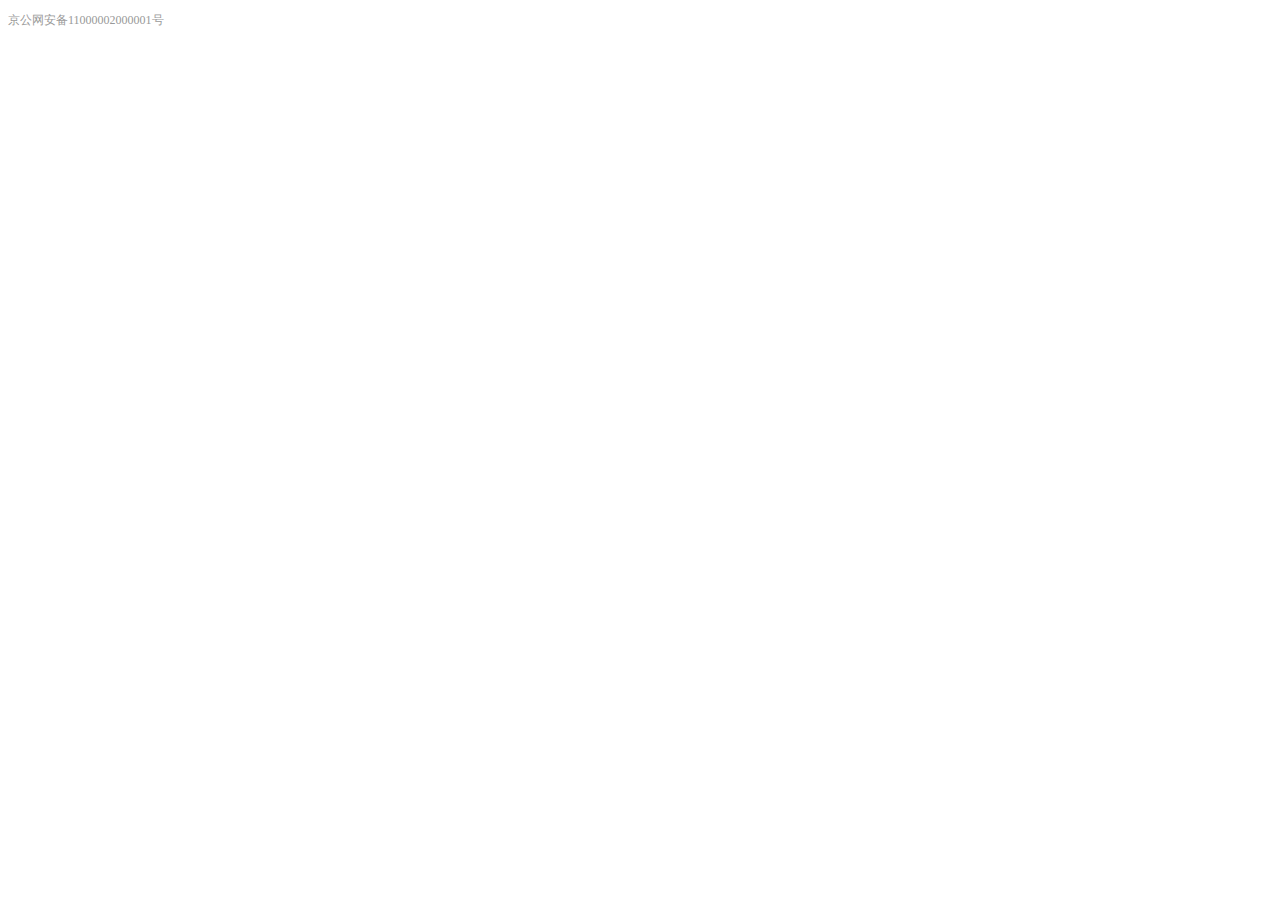
<file: 6-2/index.html>
<!DOCTYPE html>
<html lang="en">

<head>
    <meta charset="UTF-8">
    <title>外部样式表练习</title>
    <link rel="stylesheet" href="main.css">
</head>

<body>
    <p>京公网安备11000002000001号</p>
</body>

</html>
</file>
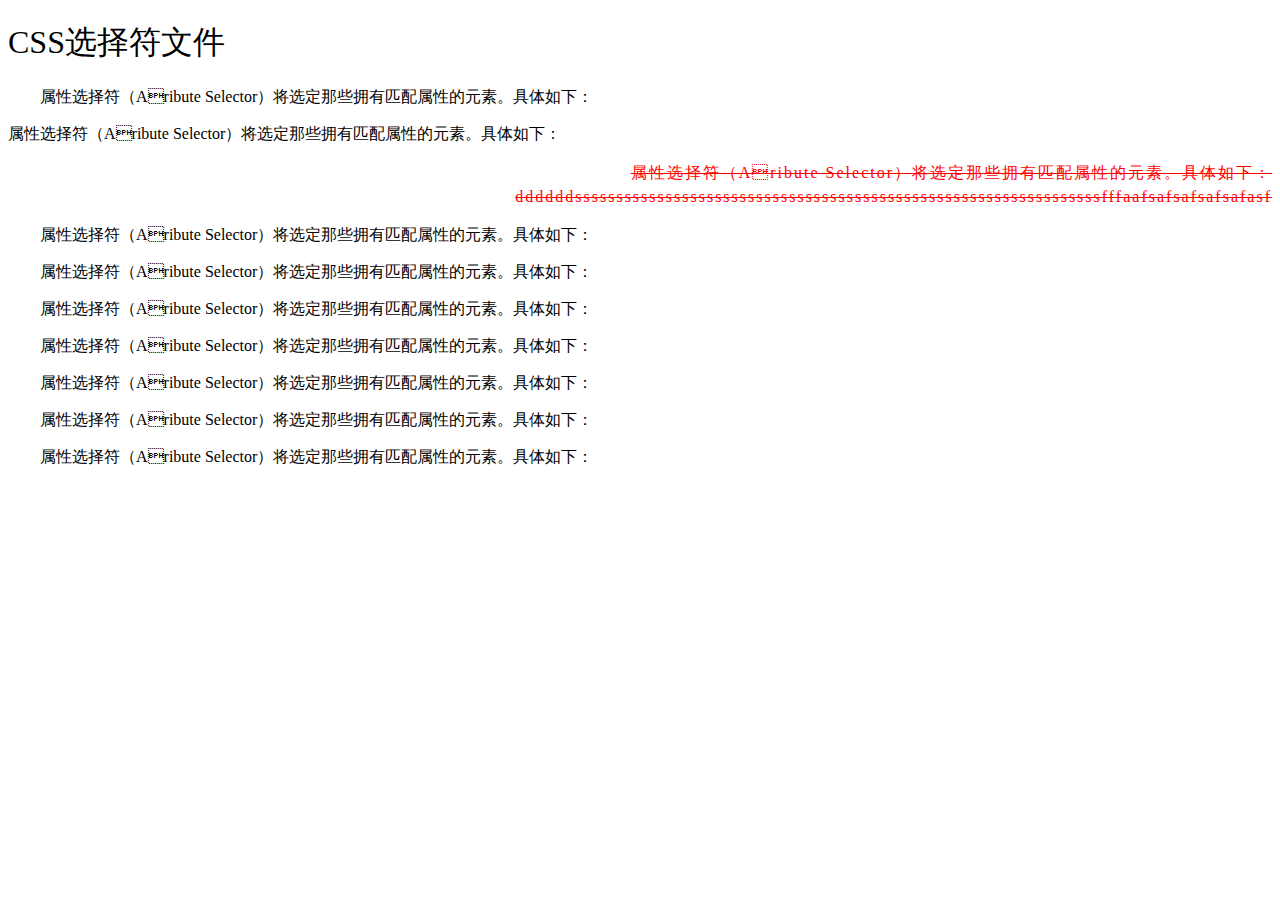
<file: 6-3/index.html>
<!DOCTYPE html>
<html lang="en">

<head>
    <meta charset="UTF-8">
    <title>CSS选择符练习文件</title>
    <link rel="stylesheet" href="main.css">
</head>

<body>
    <h1>CSS选择符文件</h1>
    <p>属性选择符（Aribute Selector）将选定那些拥有匹配属性的元素。具体如下：</p>
    <p class="noindent">属性选择符（Aribute Selector）将选定那些拥有匹配属性的元素。具体如下：</p>
    <p id="a">属性选择符（Aribute Selector）将选定那些拥有匹配属性的元素。具体如下：ddddddssssssssssssssssssssssssssssssssssssssssssssssssssssssssssssssssfffaafsafsafsafsafasf</p>
    <p>属性选择符（Aribute Selector）将选定那些拥有匹配属性的元素。具体如下：</p>
    <p>属性选择符（Aribute Selector）将选定那些拥有匹配属性的元素。具体如下：</p>
    <p>属性选择符（Aribute Selector）将选定那些拥有匹配属性的元素。具体如下：</p>
    <p>属性选择符（Aribute Selector）将选定那些拥有匹配属性的元素。具体如下：</p>
    <p>属性选择符（Aribute Selector）将选定那些拥有匹配属性的元素。具体如下：</p>
    <p>属性选择符（Aribute Selector）将选定那些拥有匹配属性的元素。具体如下：</p>
    <p>属性选择符（Aribute Selector）将选定那些拥有匹配属性的元素。具体如下：</p>
</body>

</html>
</file>
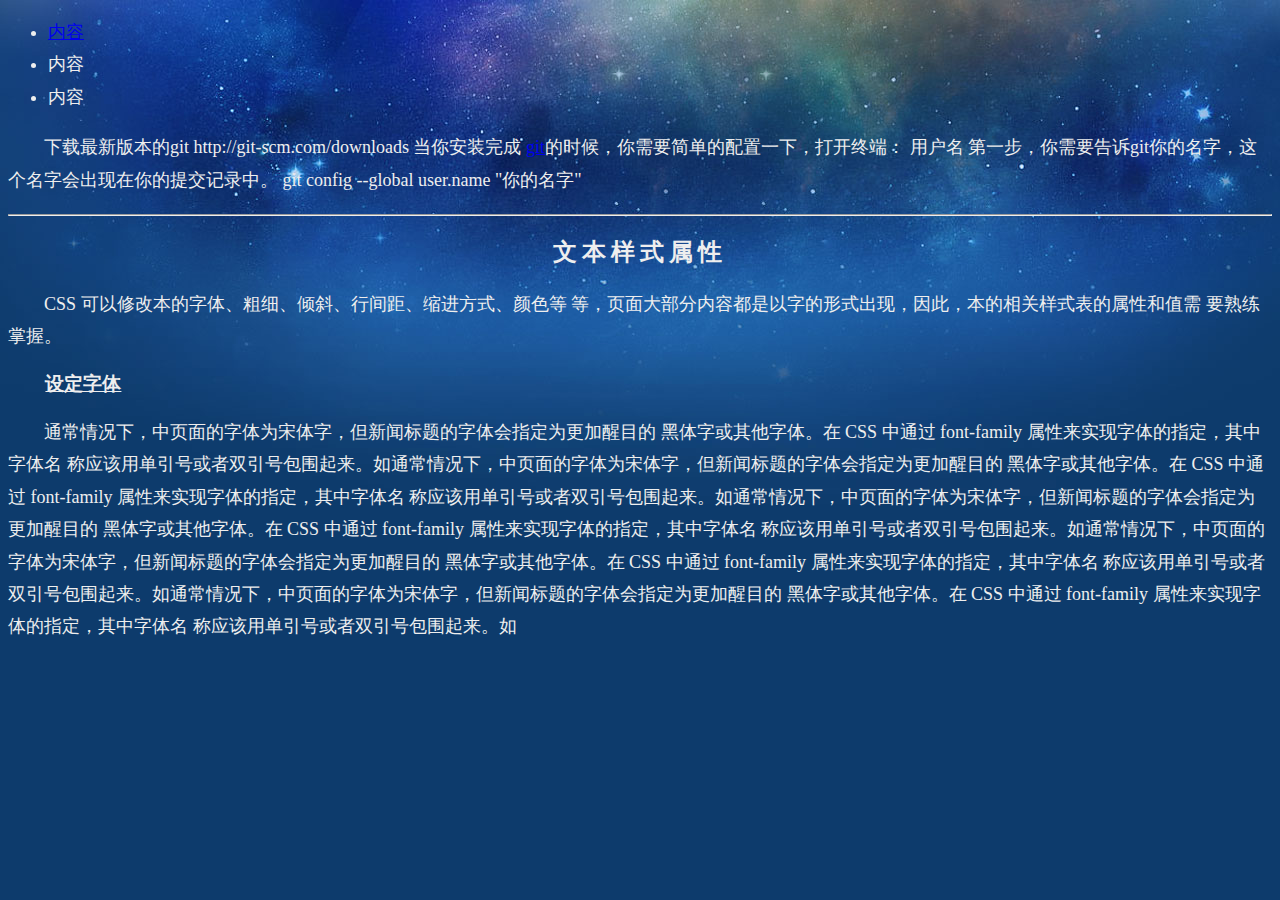
<file: 6-4/index.html>
<!DOCTYPE html>
<html lang="zh">

<head>
    <title>选择符练习文件2</title>
    <meta charset='utf-8'>
    <link rel="stylesheet" type="text/css" href="main.css">
</head>

<body>
    <ul>
        <li><a href="http://www.baidu.com"> 内容</a></li>
        <li>内容</li>
        <li>内容</li>
    </ul>
    <p>下载最新版本的git http://git-scm.com/downloads 当你安装完成
        <a href="http://github.com">git</a>的时候，你需要简单的配置一下，打开终端： 用户名 第一步，你需要告诉git你的名字，这个名字会出现在你的提交记录中。 git config --global user.name "你的名字"
    </p>
    <hr>
    <h2>文本样式属性</h2>
    <p>CSS 可以修改本的字体、粗细、倾斜、⾏间距、缩进⽅式、颜⾊等 等，页⾯⼤部分内容都是以字的形式出现，因此，本的相关样式表的属性和值需 要熟练掌握。
    </p>
    <h3>设定字体</h3>
    <p>通常情况下，中页⾯的字体为宋体字，但新闻标题的字体会指定为更加醒⽬的 ⿊体字或其他字体。在 CSS 中通过 font-family 属性来实现字体的指定，其中字体名 称应该⽤单引号或者双引号包围起来。如通常情况下，中页⾯的字体为宋体字，但新闻标题的字体会指定为更加醒⽬的 ⿊体字或其他字体。在 CSS 中通过 font-family 属性来实现字体的指定，其中字体名 称应该⽤单引号或者双引号包围起来。如通常情况下，中页⾯的字体为宋体字，但新闻标题的字体会指定为更加醒⽬的 ⿊体字或其他字体。在 CSS 中通过 font-family 属性来实现字体的指定，其中字体名 称应该⽤单引号或者双引号包围起来。如通常情况下，中页⾯的字体为宋体字，但新闻标题的字体会指定为更加醒⽬的 ⿊体字或其他字体。在 CSS 中通过 font-family 属性来实现字体的指定，其中字体名 称应该⽤单引号或者双引号包围起来。如通常情况下，中页⾯的字体为宋体字，但新闻标题的字体会指定为更加醒⽬的 ⿊体字或其他字体。在 CSS 中通过 font-family 属性来实现字体的指定，其中字体名 称应该⽤单引号或者双引号包围起来。如
    </p>
</body>

</html>
</file>
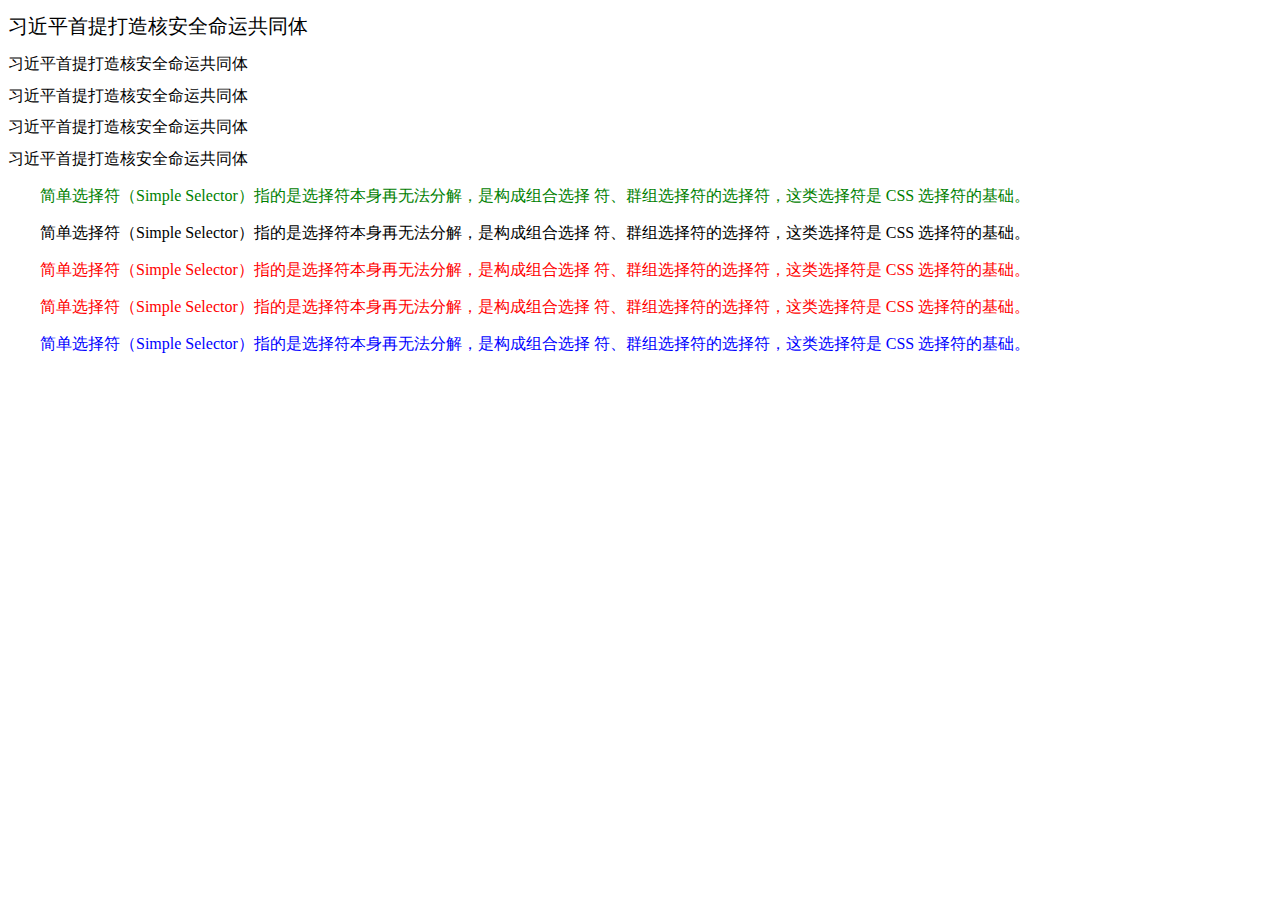
<file: 6/index.html>
<!DOCTYPE html>
<html lang="zh">

<head>
    <title>外部样式表练习</title>
    <meta charset='utf-8'>
    <link rel="stylesheet" href="demo.css">
    <style>
    h1 {
        font-size: 16px;
    }
    </style>
</head>

<body>
    <h1 style="font-size:20px;">习近平首提打造核安全命运共同体</h1>
    <h1 class="green">习近平首提打造核安全命运共同体</h1>
    <h1>习近平首提打造核安全命运共同体</h1>
    <h1>习近平首提打造核安全命运共同体</h1>
    <h1>习近平首提打造核安全命运共同体</h1>
    <p class="green">
        简单选择符（Simple Selector）指的是选择符本⾝再⽆法分解，是构成组合选择 符、群组选择符的选择符，这类选择符是 CSS 选择符的基础。
    </p>
    <div>
        <p class="green">简单选择符（Simple Selector）指的是选择符本⾝再⽆法分解，是构成组合选择 符、群组选择符的选择符，这类选择符是 CSS 选择符的基础。
        </p>
        <p>简单选择符（Simple Selector）指的是选择符本⾝再⽆法分解，是构成组合选择 符、群组选择符的选择符，这类选择符是 CSS 选择符的基础。
        </p>
        <p>简单选择符（Simple Selector）指的是选择符本⾝再⽆法分解，是构成组合选择 符、群组选择符的选择符，这类选择符是 CSS 选择符的基础。
        </p>
        <p id="demo">简单选择符（Simple Selector）指的是选择符本⾝再⽆法分解，是构成组合选择 符、群组选择符的选择符，这类选择符是 CSS 选择符的基础。
        </p>
    </div>
</body>
<!--  -->

</html>
</file>
<file: 10-1/main.css>
.clearfix:before,
.clearfix:after {
    display: table;
    content: " ";
}

.clearfix:after {
    clear: both;
}

body {
    background-color: #E4E3DA;
}


/*网站标记*/

.wrap {
    width: 970px;
    background-color: #FCFBF0;
    margin: 0 auto;
    padding: 0 20px;
}

.nav {
    text-align: center;
    width: 100%;
}

.navwrap {
    width: 350px;
    margin: 0 auto;
    padding: 10px 0;
}

.nav .navwrap div {
    float: left;
}

#date {
    margin-top: 20px;
    width: 100px;
    font-size: 12px;
    line-height: 1.8;
}

#home {
    width: 230px;
}


/*全站导航条*/

.nav ul {
    box-shadow: 0 2px 2px 1px rgba(0, 0, 0, 0.4);
}

.nav ul li {
    display: block;
    float: left;
    width: 96px;
    background-color: #9D1518;
    font-family: 黑体;
    font-size: 16px;
    height: 32px;
    line-height: 32px;
    border-right: 1px white solid;
}

.nav ul li.last-li {
    border-right: none;
}

.nav li a {
    display: block;
    color: white;
    text-decoration: none;
}

.nav li a:hover {
    background-color: #fff;
    color: black;
    border: 1px red solid;
    border-bottom: none;
}


/*新闻正文页面样式*/

.main {
    border-top: 1px #E3E2D9 solid;
    margin-top: 20px;
    padding-top: 10px;
}

.left {
    width: 655px;
    float: left;
}

.channel-nav,
.channel-nav a {
    color: #DADAD0;
    font-size: 12px;
    text-decoration: none;
}

.main h1 {
    font-size: 28px;
    font-family: "Microsoft Yahei";
    font-weight: bold;
    margin: 20px 0;
    line-height: 1.28;
}

.left p:first-child {
    color: #888;
    font-size: 12px;
    margin-bottom: 10px;
    text-indent: 0;
}

.article-info ul {
    margin-bottom: 10px;
    padding-bottom: 10px;
    border-bottom: 1px #E3E2D9 solid;
}

.article-info li {
    float: left;
    width: 45px;
    height: 30px;
    margin-right: 10px;
}

.article-info li a {
    display: block;
    height: 30px;
    color: transparent;
}

.article-info li a:hover {
    background-color: rgba(0, 0, 0, 0.2);
}

.article-info .sina {
    background-image: url(img/share-icon.png);
}

.article-info .wechat {
    background-image: url(img/share-icon.png);
    background-position: 0 -30px;
}

.left p {
    text-indent: 2em;
    line-height: 1.5;
    margin: 8px 0;
}

.left img {
    text-align: center;
}
</file>
<file: 10-2/main.css>
body {
    background-color: #FFF1E0;
}

.clearfix:before,
.clearfix:after {
    content: " ";
    display: table;
}

.clearfix:after {
    clear: both;
}


/*网页居中容器样式设定*/

#wrap {
    margin: 0 auto;
    height: 90px;
    width: 970px;
}


/*顶部通栏广告样式设定*/

.top-ad {
    margin-top: 3px;
    margin-bottom: 10px;
}


/*顶部导航条样式设定*/

#nav {
    border-bottom: 10px #9E2F50 solid;
    padding-bottom: 10px;
}

#nav p {
    color: #A7A59B;
    font-size: 12px;
    margin-bottom: 5px;
}

#nav img {
    display: block;
    width: 172px;
    height: 36px;
    float: left;
}

#nav div:last-child {
    /*background-color: red;*/
    float: right;
}

#nav div:last-child p {
    text-align: right;
}

#nav h1 {
    font-family: simhei;
    font-size: 28px;
    margin-top: 5px;
    margin-left: 20px;
    float: left;
    font-weight: bold;
    width: 150px;
}

#nav p a {
    color: #4D8BB8;
    text-decoration: none;
}

#nav form p {
    float: left;
}

.menu ul {
    background-color: #fff;
}

.menu li {
    display: block;
    float: left;
    width: 97px;
    height: 24px;
    text-align: center;
    line-height: 24px;
    font-size: 14px;
}

.menu a {
    color: black;
    /*display: block;*/
    text-decoration: none;
    padding: 1px;
}

.menu a:hover {
    color: white;
    background-color: #A7A59B;
    border: 1px #A7A59B solid;
    border-radius: 5px;
}


/*主体部分样式*/

.left {
    width: 620px;
    float: left;
    border-right: 1px #F6E9D8 solid;
    padding-right: 10px;
    margin-top: 10px;
}

.aside {
    width: 339px;
    float: left;
}

.published-time {
    color: #9E2F50;
    margin: 18px 0;
    font-weight: bold;
}

.left h1 {
    font-size: 25px;
    font-family: "Microsoft Yahei", "monospace";
    font-weight: bold;
    margin-bottom: 15px;
}

.author {
    color: #A7A59B;
    font-size: 17px;
    font-weight: bold;
}

.bdsharebuttonbox {
    float: right;
}

.content p {
    text-indent: 2em;
    font-size: 17px;
    line-height: 1.5;
    margin: 8px 0;
}

.content .first-p {
    text-indent: 0;
}

.first-p:first-letter {
    color: red;
    font-size: 48px;
    display: block;
    float: left;
    margin: 0 8px 8px 0;
}

.content p.img {
    text-align: center;
    text-indent: 0;
}

.aside-ad {
    width: 320px;
    height: 270px;
    background-color: #F6E9D7;
    padding-top: 10px;
    position: relative;
    resize: vertical;
    overflow: auto;
    text-align: center;
}

.aside-ad img {
    display: block;
    position: absolute;
    top: 50%;
    transform: translateY(-50%);
}
</file>
<file: 10-3/main.css>
body {
    background: #212121;
}


/*导航条样式*/

.main {
    width: 1275px;
    background-color: #fff;
    margin: 0 auto;
}

.nav {
    height: 55px;
    line-height: 55px;
    padding: 0 50px;
}

div.nav h1 {
    float: left;
    font-size: 22px;
    font-family: 黑体;
    background-image: url(img/logo.png);
    background-repeat: no-repeat;
    background-position: 0 3px;
    padding-left: 55px;
}

div.nav ul {
    float: right;
    font-family: 微软雅黑;
}

div.nav ul li {
    float: left;
    font-size: 16px;
    margin-left: 10px;
}

div.nav ul li a {
    display: block;
    text-align: center;
    width: 100px;
    color: #808388;
    text-decoration: none;
}

div.nav ul a:hover {
    color: red;
    border-bottom: 4px red solid;
}

li.login {
    background-image: url(img/user.png);
    background-repeat: no-repeat;
    background-position: 30px 5px;
    padding-left: 25px;
}

div.nav ul .login a {
    color: red;
}


/*导航条样式结束*/

div.info {
    height: 688px;
    width: 1275px;
    overflow: hidden;
    background-image: url(img/info.png);
    background-repeat: no-repeat;
    color: #fff;
}

.info div {
    margin-left: 150px;
    margin-top: 260px;
}

div.info h2 {
    font-size: 64px;
    margin-bottom: 10px;
}

div.info p {
    font-size: 20px;
}

p.go {
    height: 65px;
    width: 330px;
    line-height: 65px;
    background-color: #E8504F;
    text-align: center;
    margin-top: 65px;
}


/*公司理念介绍区域样式*/

.slogan {
    height: 250px;
    padding: 40px 0;
}

.slogan .sblock {
    width: 316px;
    text-align: center;
    float: left;
}

.sblock p {
    margin-top: 36px;
    padding: 5px 70px;
    border-right: 2px #ededed solid;
}

div.sblock:last-child p {
    border-right: none;
}
</file>
<file: 10-4/main.css>
body {
    background-color: #222222;
}


/*页头格式*/

.main {
    width: 894px;
    background-color: #fff;
    /*margin-left=margin-right=auto时，该元素会在其父元素中居中*/
    margin: 0 auto;
    padding: 0 43px;
    color: #808080;
}

.head {
    border-bottom: 1px #938e8c solid;
    height: 60px;
    font: 12px 黑体;
}

.head p:nth-child(1) {
    color: #fff;
    /*display: table-cell;*/
    background-color: #D55D5C;
    width: 110px;
    height: 13px;
    /*vertical-align: bottom;*/
    padding: 5px;
    padding-top: 42px;
    float: left;
}

.head p:nth-child(2) {
    width: 110px;
    height: 13px;
    float: right;
    padding-top: 42px;
    color: red;
    text-align: right;
}


/*焦点内容区域格式*/

.focus {
    /*width: 100%;*/
    /*height: 500px;*/
    margin-top: 35px;
    font-family: 微软雅黑;
}

.focus-img {
    width: 640px;
    height: 300px;
    background-image: url(img/focus.jpg);
    float: left;
}

.focus-num {
    float: right;
    width: 200px;
    height: 288px;
    border-top: 2px #cc8091 solid;
    padding-top: 10px;
    overflow: hidden;
}

.focus-num h2 {
    font-size: 24px;
    text-decoration: underline;
    font-weight: lighter;
    color: #000;
}

.focus-num h2::first-letter {
    font-size: 30px;
}

.focus-num p.desc {
    font-size: 12px;
    font-style: italic;
    color: #676767;
    margin-top: 5px;
}

.focus-num p.num {
    font-size: 116px;
    font-style: italic;
    color: #75b86b;
    margin-top: 20px;
    letter-spacing: -8px;
}

.focus-num div {
    width: 50px;
    float: left;
    margin-top: 17px;
    margin-left: 10px;
}

p.css {
    font-size: 21px;
    color: #cc8091;
}

p.last-desc {
    font-size: 12px;
}

p.an-num {
    font-size: 55px;
    color: #cc8091;
    float: left;
}


/*介绍区域样式*/

.intro div {
    float: left;
    margin-top: 40px;
    margin-right: 25px;
    width: 200px;
}

.intro h2 {
    font-size: 22px;
    margin-bottom: 10px;
    text-decoration: underline;
}

.intro p {
    line-height: 1.5;
}

.intro div:nth-child(1) {
    width: 225px;
}

.intro div:nth-child(2) {
    width: 200px;
}

.intro div:nth-child(3) {
    width: 140px;
}

.intro div:nth-child(1) h2 {
    color: #76BA71;
}

.intro div:nth-child(2) h2 {
    color: #D8A56A;
}

.intro div:nth-child(3) h2 {
    color: #CA8192;
}

.intro div:nth-child(3) p {
    line-height: 1.8;
}


/*特写区域样式*/

.feature {
    height: 600px;
    margin-top: 40px;
}

.left {
    width: 410px;
    float: left;
}

.right {
    float: right;
    width: 457px;
}

.left h2 {
    color: #144B72;
    overflow-wrap: break-word;
}

.left p {
    line-height: 1.5;
    text-indent: 2em;
}

.left h2:nth-child(1) {
    font-size: 42px;
    line-height: 1.1;
    margin-bottom: 10px;
    letter-spacing: -2px;
}

.left h2:nth-child(1) span {
    font-size: 72px;
    font-style: italic;
    /*letter-spacing: -10px;*/
}

.left h2:nth-child(2) {
    font-size: 33px;
    line-height: 16px;
    padding: 20px 0;
    border-bottom: 4px solid #144B72;
    margin-bottom: 20px;
}

.left img {
    float: right;
    /*margin-top: 100px;*/
    padding: 10px 0 10px 10px;
    /*position: absolute;*/
}


/*右侧样式*/

.right {
    width: 450px;
}

.right div.name1 {
    height: 250px;
    background-color: #ccc;
    margin-bottom: 32px;
}

.right div.name2 {
    height: 282px;
    background-color: #eeede6;
    padding-top: 28px;
}

.right ul {
    margin-left: 50px;
    line-height: 2.5;
}

.right li {
    list-style-image: url(img/triangle.png);
    letter-spacing: 2px;
}

.right li span {
    font-style: italic;
    font-size: 12px;
}

.feature .right div.decoration {
    width: 255px;
    height: 96px;
    float: left;
    background-color: #D55D5C;
    padding: 33px 12px;
    color: white;
}

.decoration div {
    float: left;
}

.num0 {
    font-size: 100px;
    width: 62px;
    border-right: 3px white solid;
}

.number-title {
    width: 180px;
    padding: 2px 5px;
    line-height: 1.2;
}

.number-title h3 {
    font-size: 24px;
    font-style: italic;
}

.number-title p {
    font-size: 12px;
}
</file>
<file: 16/css/main.css>
/*全局性导航条样式*/

.site-nav {
    height: 43px;
    border-top: 3px #123586 solid;
    border-bottom: 1px #eee solid;
}

.head-nav {
    width: 1000px;
    height: 43px;
    margin: 0 auto;
}

.logo {
    width: 200px;
    height: 43px;
    background-image: url(../images/logo.png);
    background-position: 0 -130px;
    float: left;
}

.head-nav-list {
    width: 500px;
    height: 43px;
    text-align: right;
    float: right;
    line-height: 43px;
}

.head-nav-list span {
    margin: 0 10px;
}


/*主体部分样式*/

.title-img {
    text-align: center;
}

@media (min-width: 1200px) {
    .container {
        width: 1030px;
    }
}

.abs {
    margin: 10px 0;
    padding: 20px 0;
    background-color: #f7f7f7;
}


/*幻灯片样式*/

.slidesjs-container {
    margin-bottom: 10px;
}

a.slidesjs-next,
a.slidesjs-previous,
a.slidesjs-play,
a.slidesjs-stop {
    background-image: url(../images/btns-next-prev.png);
    background-repeat: no-repeat;
    display: block;
    width: 12px;
    height: 18px;
    overflow: hidden;
    text-indent: -9999px;
    float: left;
    margin-right: 5px;
}

a.slidesjs-next {
    margin-right: 10px;
    background-position: -12px 0;
}

a:hover.slidesjs-next {
    background-position: -12px -18px;
}

a.slidesjs-previous {
    background-position: 0 0;
}

a:hover.slidesjs-previous {
    background-position: 0 -18px;
}

a.slidesjs-play {
    width: 15px;
    background-position: -25px 0;
}

a:hover.slidesjs-play {
    background-position: -25px -18px;
}

a.slidesjs-stop {
    width: 18px;
    background-position: -41px 0;
}

a:hover.slidesjs-stop {
    background-position: -41px -18px;
}

.slidesjs-pagination {
    margin: 7px 0 0;
    float: right;
    list-style: none;
}

.slidesjs-pagination li {
    float: left;
    margin: 0 1px;
}

.slidesjs-pagination li a {
    display: block;
    width: 13px;
    height: 0;
    padding-top: 13px;
    background-image: url(../images/pagination.png);
    background-position: 0 0;
    float: left;
    overflow: hidden;
}

.slidesjs-pagination li a.active,
.slidesjs-pagination li a:hover.active {
    background-position: 0 -13px
}

.slidesjs-pagination li a:hover {
    background-position: 0 -26px
}

#slides a:link,
#slides a:visited {
    color: #333
}

#slides a:hover,
#slides a:active {
    color: #9e2020
}

.navbar {
    overflow: hidden
}


/*新闻列表样式*/

h2 {
    font-size: 20px;
    border-left: 3px #123586 solid;
    padding-left: 10px;
    margin: 30px 0;
}

.media {
    margin: 15px 0;
}

.media h4 {
    margin: 10px 0;
}

.media-object {
    width: 200px;
    height: 150px;
    margin-bottom: 10px;
}

.news-meta {
    margin: 12px 0;
}


/*百度新闻样式*/

div[style="margin-bottom:10px"] {
    display: none;
}

.baidu {
    line-height: 2.5;
}


/*微博样式*/

.weibo-widget ul,
.weibo-widget ol {
    list-style: none;
    margin: 0;
    padding: 0;
}

.weibo-list .weibo-list-portrait {
    display: none !important;
}

.weibo-list .weibo-list-preview,
.weibo-list .weibo-list-meta .weibo-list-source,
.weibo-list .weibo-list-detail,
.weibo-list .weibo-list-comments,
.weibo-list .weibo-list-retweet,
.weibo-list .weibo-list-meta .weibo-list-action-fav,
.weibo-list .weibo-list-line {
    display: none;
}

.weibo-list .weibo-list-meta .weibo-list-meta-l {
    float: left;
    display: inline;
}

.weibo-list .weibo-list-meta .weibo-list-meta-r {
    float: right;
    display: inline;
}

.weibo-clearfix::after {
    clear: both;
    content: ".";
    display: block;
    height: 0;
    visibility: hidden;
}

.weibo-list .weibo-list-item {
    border-bottom: 1px dashed #CCC;
    padding: 10px 0;
    margin-top: 10px;
}


/*页脚样式*/

.footer {
    border-top: 1px #E5E5E5 solid;
    margin: 25px 0;
    text-align: center;
    padding-top: 15px;
    font-size: 12px;
}
</file>
<file: 6-2/main.css>
p {
    font-size: 12px;
    color: rgb(153, 153, 153);
}
</file>
<file: 6-3/main.css>
h1 {
    font-family: "微软雅黑";
    font-weight: 500;
}

p {
    text-indent: 2em;
}

.noindent {
    text-indent: 0;
}

#a {
    text-decoration: line-through;
    color: red;
    text-align: right;
    letter-spacing: 2px;
    line-height: 1.5;
}
</file>
<file: 6-4/main.css>
a:visited {
    color: #00B6AE;
}

a:hover {
    text-decoration: none;
    color: red;
}

p a:hover {
    color: blue;
}

li,
p {
    font-size: 18px;
    text-indent: 2em;
    line-height: 1.8;
}

li {
    text-indent: 0;
}

h2 {
    text-align: center;
    letter-spacing: 5px;
}

h3 {
    font-weight: 600;
    text-indent: 2em;
    text-decoration: underline;
    /*background-color: #ccc;*/
    width: 20%;
}

body {
    background-image: url(body_bg.jpg);
    background-repeat: no-repeat;
    background-position: 50% 0;
    background-color: #0D3B6C;
    color: #eee;
}
</file>
<file: 6/demo.css>
h1 {
    font-family: "Microsoft Yahei";
    font-size: 40px;
    font-weight: 400;
}

p {
    color: red;
    text-indent: 2em;
}

p.green {
    color: green;
}

#demo {
    color: blue;
}

div p.green {
    color: black;
}


/*ffgfgdfsgsdg*/
</file>
